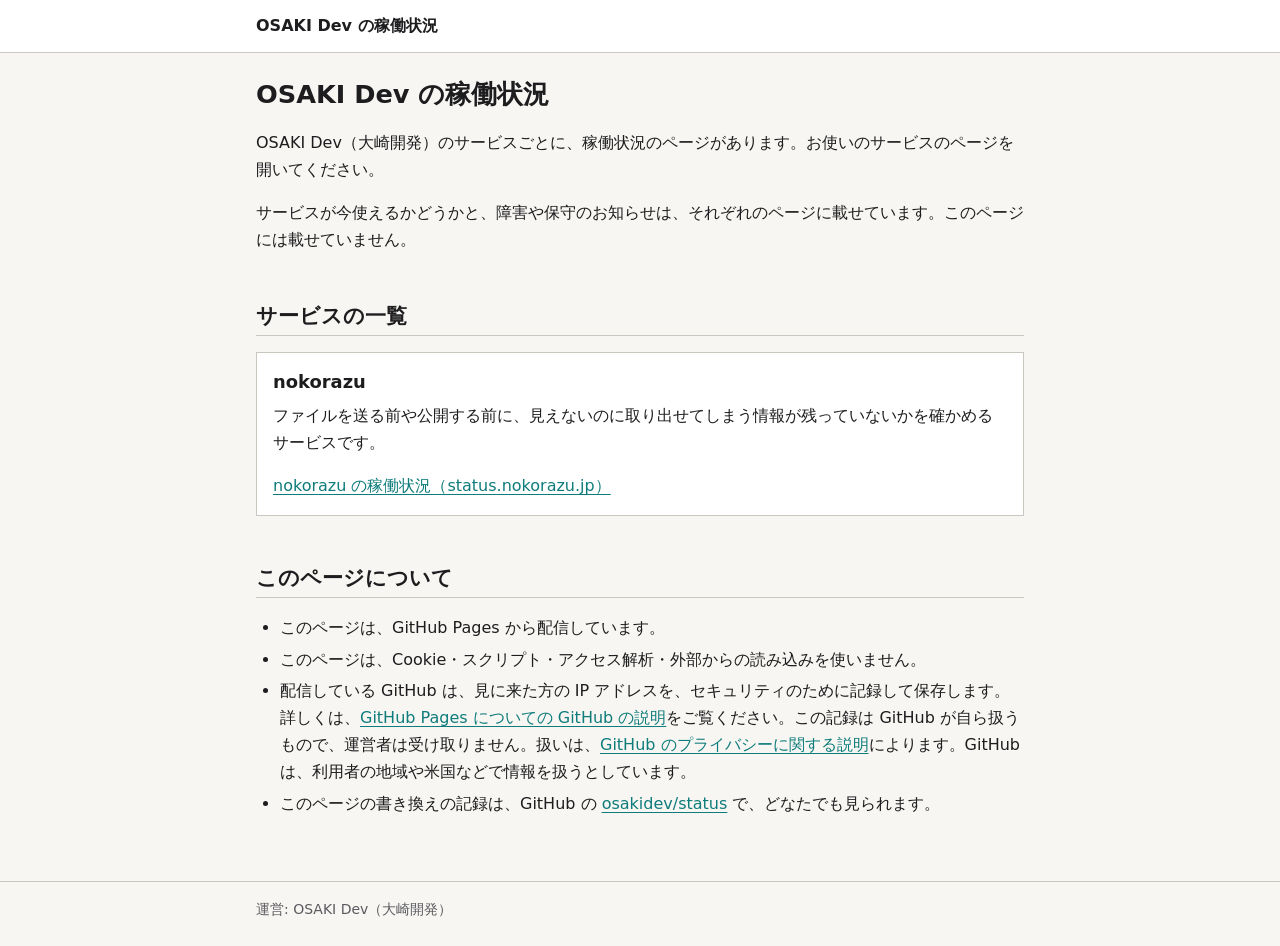
<file: docs/index.html>
<!doctype html>
<html lang="ja">
<head>
<meta charset="utf-8">
<meta http-equiv="Content-Security-Policy" content="default-src 'none'; style-src 'self'; base-uri 'none'; form-action 'none'">
<meta name="referrer" content="no-referrer">
<meta name="viewport" content="width=device-width, initial-scale=1">
<title>OSAKI Dev の稼働状況</title>
<meta name="description" content="OSAKI Dev（大崎開発）のサービスごとの、稼働状況のページの一覧です。">
<meta name="color-scheme" content="light dark">
<meta name="theme-color" content="#f7f6f2" media="(prefers-color-scheme: light)">
<meta name="theme-color" content="#1b1c1e" media="(prefers-color-scheme: dark)">
<link rel="stylesheet" href="style.css">
</head>
<body>
<a class="skip" href="#main">本文へ移動</a>
<header class="site-header">
  <div class="wrap">
    <a class="brand" href="./">OSAKI Dev の稼働状況</a>
  </div>
</header>

<main id="main">
  <div class="wrap">
<h1>OSAKI Dev の稼働状況</h1>
<p>OSAKI Dev（大崎開発）のサービスごとに、稼働状況のページがあります。お使いのサービスのページを開いてください。</p>
<p>サービスが今使えるかどうかと、障害や保守のお知らせは、それぞれのページに載せています。このページには載せていません。</p>
<section aria-labelledby="services">
<h2 id="services">サービスの一覧</h2>
<ul class="services" role="list">
<li>
<h3>nokorazu</h3>
<p>ファイルを送る前や公開する前に、見えないのに取り出せてしまう情報が残っていないかを確かめるサービスです。</p>
<p><a href="https://status.nokorazu.jp/">nokorazu の稼働状況（status.nokorazu.jp）</a></p>
</li>
</ul>
</section>
<section aria-labelledby="about">
<h2 id="about">このページについて</h2>
<ul>
<li>このページは、GitHub Pages から配信しています。</li>
<li>このページは、Cookie・スクリプト・アクセス解析・外部からの読み込みを使いません。</li>
<li>配信している GitHub は、見に来た方の IP アドレスを、セキュリティのために記録して保存します。詳しくは、<a href="https://docs.github.com/ja/pages/getting-started-with-github-pages/about-github-pages">GitHub Pages についての GitHub の説明</a>をご覧ください。この記録は GitHub が自ら扱うもので、運営者は受け取りません。扱いは、<a href="https://docs.github.com/ja/site-policy/privacy-policies/github-general-privacy-statement">GitHub のプライバシーに関する説明</a>によります。GitHub は、利用者の地域や米国などで情報を扱うとしています。</li>
<li>このページの書き換えの記録は、GitHub の <a href="https://github.com/osakidev/status">osakidev/status</a> で、どなたでも見られます。</li>
</ul>
</section>
  </div>
</main>

<footer class="site-footer">
  <div class="wrap">
    <p class="operator">運営: OSAKI Dev（大崎開発）</p>
  </div>
</footer>
</body>
</html>
</file>
<file: docs/style.css>
/* OSAKI Dev の稼働状況のまとめのページの見た目。
 * 色・文字の定義は、大崎開発 デザインの基礎（osakidev/company docs/design/guidelines.md 版 1.1、2026-11-04）の 4.3 を写したもの。
 * 強調の --accent は会社の色の浅葱（ガイドライン 4.1 と 14. の 1）。サービスの色は使わない。
 * 使わない変数（--code-bg・--control・--error・--warn・--success・--accent-visited・--on-accent・--mono）は写していない（使うときに足す）。
 * 色は下の 3 つの :root だけに書く。値を変えたら ./test.sh でライト・ダーク・印刷の比を計算し直す。
 * 文字の大きさは rem。余白はガイドライン 6. の 7 段（.25 .5 .75 1 1.5 2 3rem）だけ。外部のファイルは読み込まない。
 * 読み上げの順は HTML の順。order や逆向きの並びで順番を変えない。 */
:root {
  color-scheme: light dark;

  /* 中立色（会社共通） */
  --bg: #f7f6f2;        /* ページの背景 */
  --panel: #ffffff;     /* 面 */
  --fg: #1d1d1f;        /* 文字 */
  --muted: #5a5a60;     /* 補足の文字 */
  --line: #c9c7c0;      /* 飾りの線（意味を持たない。比の基準なし） */

  /* フォーカス（会社共通） */
  --focus: #1f4e8c;

  /* 会社の色（浅葱）: リンク */
  --accent: #0e7c7b;

  /* 文字（OS のフォント。外部のフォントは読み込まない） */
  --font: system-ui, -apple-system, "Hiragino Sans", "Hiragino Kaku Gothic ProN",
    "Noto Sans JP", "Noto Sans CJK JP", "Yu Gothic UI", "Yu Gothic", Meiryo, sans-serif;
}
@media (prefers-color-scheme: dark) {
  :root {
    --bg: #1b1c1e;
    --panel: #25262a;
    --fg: #ececec;
    --muted: #a8a8ae;
    --line: #44464b;
    --focus: #8db4ec;
    --accent: #5cc8c2;
  }
}
/* 印刷は白地に黒（ガイドライン 9.）。端末がダーク表示でも、ライトの値に戻す */
@media print {
  :root {
    color-scheme: light;
    --bg: #ffffff;
    --panel: #ffffff;
    --fg: #1d1d1f;
    --muted: #5a5a60;
    --line: #c9c7c0;
    --focus: #1f4e8c;
    --accent: #0e7c7b;
  }
}

/* 基礎の指定（ガイドライン 4.3 と同じ） */
html { -webkit-text-size-adjust: 100%; text-size-adjust: 100%; }
body {
  margin: 0;
  background: var(--bg);   /* 前景と背景は必ず両方指定する */
  color: var(--fg);
  font-family: var(--font);
  font-size: 1rem;
  line-height: 1.7;
  overflow-wrap: anywhere; /* 長い URL で幅 320px からはみ出さない */
  line-break: strict;
}
a { color: var(--accent); text-underline-offset: 0.2em; }
a:hover { text-decoration-thickness: 3px; }
:focus-visible { outline: 3px solid var(--focus); outline-offset: 2px; }

@media (prefers-reduced-motion: reduce) {
  *, *::before, *::after {
    animation-duration: 0.01ms !important;
    animation-iteration-count: 1 !important;
    transition-duration: 0.01ms !important;
    scroll-behavior: auto !important;
  }
}

/* ---- 組み方（1 列。本文の幅は 48rem まで） ---- */
.wrap {
  max-width: 48rem;
  margin-inline: auto;
  padding-inline: 1rem;
}

/* 本文へ移動（フォーカスしたときだけ見える） */
.skip {
  position: absolute;
  inset-inline-start: 0.75rem;
  inset-block-start: -10rem;
  padding: 0.5rem 1rem;
  background: var(--bg);
  color: var(--fg);
  border: 2px solid var(--fg);
  font-weight: 700;
  z-index: 1;
}
.skip:focus { inset-block-start: 0.75rem; }

.site-header {
  background: var(--panel);
  color: var(--fg);
  border-block-end: 1px solid var(--line);
}
.site-header .wrap { padding-block: 0.25rem; }
.brand {
  display: inline-flex;
  align-items: center;
  min-height: 2.75rem;
  color: var(--fg);
  font-weight: 700;
  text-decoration: none;
}
.brand:hover { text-decoration: underline; }

main { padding-block: 1.5rem 3rem; }
h1, h2, h3 { line-height: 1.4; }
h1 { font-size: 1.6rem; margin: 0 0 1rem; }
h2 {
  font-size: 1.3rem;
  margin: 3rem 0 1rem;
  padding-block-end: 0.25rem;
  border-block-end: 1px solid var(--line);
}
h3 { font-size: 1.12rem; margin: 0 0 0.5rem; }
p, ul { margin: 0 0 1rem; }
ul { padding-inline-start: 1.5rem; }
li { margin-block-end: 0.25rem; }

@media (max-width: 30em) {
  .wrap { padding-inline: 0.75rem; }
  h1 { font-size: 1.4rem; }
}

/* サービスの一覧（1 つずつ、面＋飾りの線の枠） */
.services {
  margin: 0;
  padding: 0;
  list-style: none;
}
.services > li {
  margin: 0 0 1rem;
  padding: 1rem;
  background: var(--panel);
  color: var(--fg);
  border: 1px solid var(--line);
}
.services > li > :last-child { margin-block-end: 0; }

.site-footer {
  padding-block: 1rem 1.5rem;
  border-block-start: 1px solid var(--line);
  color: var(--muted);
  font-size: 0.875rem;
}
.operator { margin: 0; }

/* 強制カラー（Windows のハイコントラストなど）: 一覧の枠を、利用者の文字の色で見せる */
@media (forced-colors: active) {
  .services > li { border-color: CanvasText; }
}

@media print {
  .skip { display: none; }
  /* 外部のリンクの URL を書き添える（一覧のリンクは文に住所があるので添えない） */
  [aria-labelledby="about"] a[href^="https://"]::after { content: "（" attr(href) "）"; }
}
</file>
